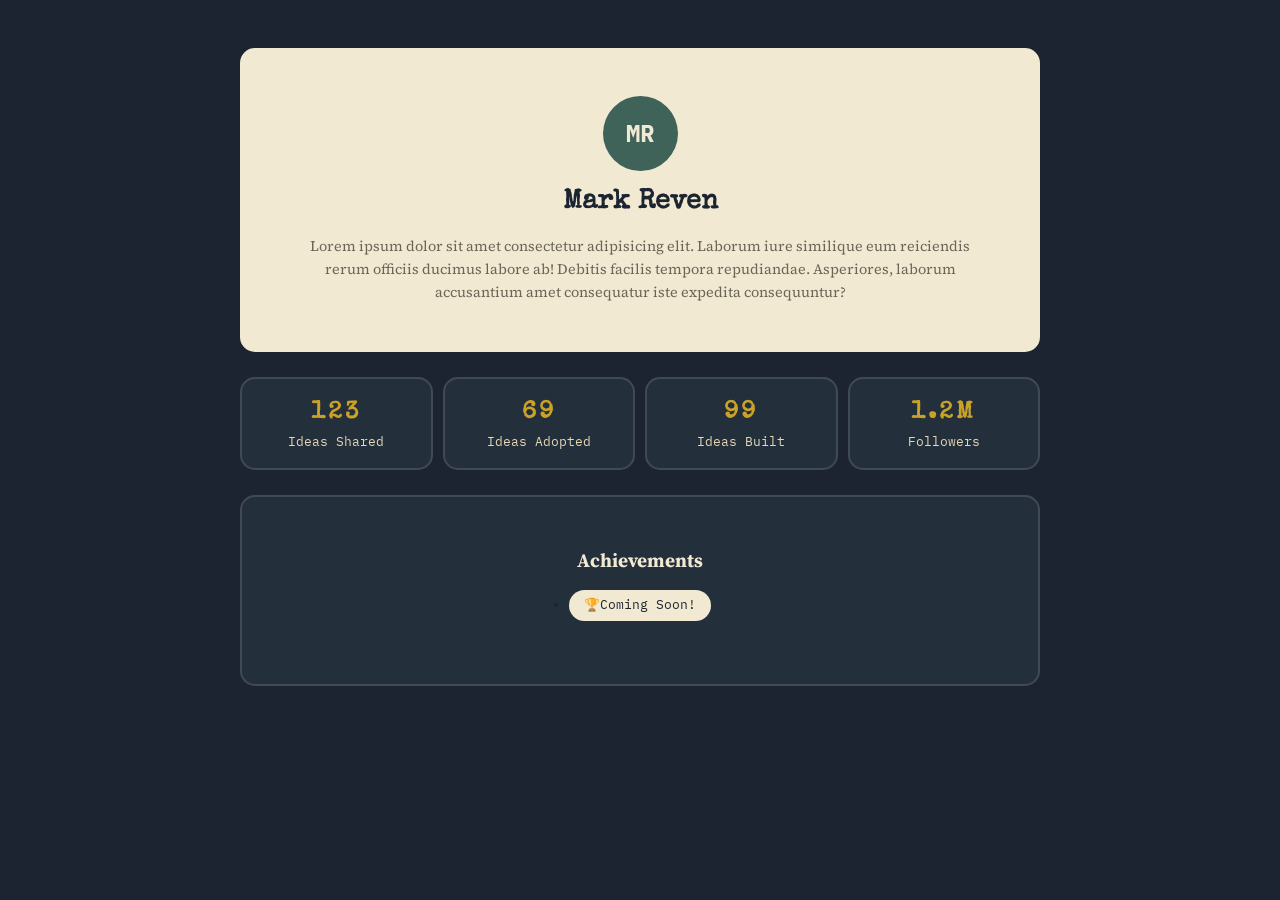
<file: public/pages/profile.html>
<!DOCTYPE html>
<html lang="en">
<head>
    <meta charset="UTF-8">
    <meta name="viewport" content="width=device-width, initial-scale=1.0">
    <title>Profile</title>
    <link rel="stylesheet" href="/public/styles/global.css">
    <link rel="stylesheet" href="/public/components/profile/profile.css">
</head>
<body>
    <section class="profile-container">
        <div class="profile-card">
            <h2 class="profile-avatar">MR</h2>
            <h2 class="profile-name">Mark Reven</h2>
            <p class="profile-bio">Lorem ipsum dolor sit amet consectetur adipisicing elit. Laborum iure similique eum reiciendis rerum officiis ducimus labore ab! Debitis facilis tempora repudiandae. Asperiores, laborum accusantium amet consequatur iste expedita consequuntur?</p>
        </div>
        <div class="profile-stats">
            <div class="profile-stats-row">
                <h2 class="profile-stats-num" id="ideas-shared">123</h2>
                <p class="stats-title">Ideas Shared</p>
            </div>
            <div class="profile-stats-row">
                <h2 class="profile-stats-num" id="ideas-adopted">69</h2>
                <p class="stats-title">Ideas Adopted</p>
            </div>
            <div class="profile-stats-row">
                <h2 class="profile-stats-num" id="ideas-Built">99</h2>
                <p class="stats-title">Ideas Built</p>
            </div>
            <div class="profile-stats-row">
                <h2 class="profile-stats-num" id="followers">1.2M</h2>
                <p class="stats-title">Followers</p>
            </div>
        </div>
        <div class="profile-achievements">
            <h2>Achievements</h2>
            <div class="achievements-container">
                <ul>
                    <li class="achievement">🏆Coming Soon!</li>
                </ul>
            </div>
        </div>
    </section>
</body>
</html>
</file>
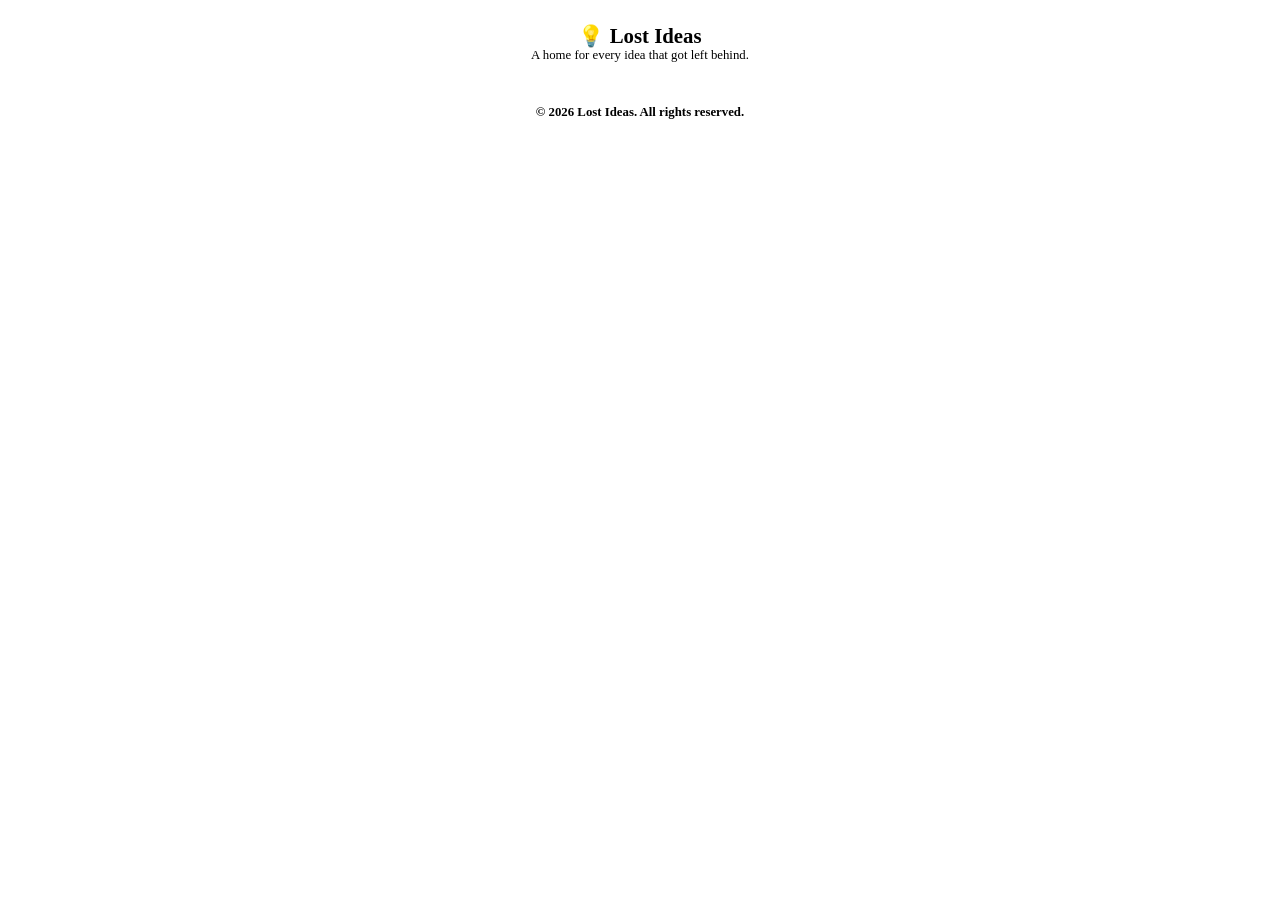
<file: public/components/footer/footer.html>
<!DOCTYPE html>
<html lang="en">
<head>
    <meta charset="UTF-8">
    <meta name="viewport" content="width=device-width, initial-scale=1.0">
    <title>Lost Ideas</title>
    <link rel="stylesheet" href="/public/components/footer/footer.css">
</head>
<body>
    <footer>
        <div class="top">
            <h3>💡 Lost Ideas</h3>
            <p>A home for every idea that got left behind.</p>
        </div>
        <div class="divider">&nbsp;</div>
        <div class="bot">
            <p>© 2026 Lost Ideas. All rights reserved.</p>
        </div>
    </footer>
</body>
</html>
</file>
<file: public/styles/global.css>
@import url('https://fonts.googleapis.com/css2?family=Special+Elite&family=Source+Serif+4:ital,wght@0,400;0,600;1,400&family=IBM+Plex+Mono:wght@400;500;600&display=swap');

:root {
    --ink:#1B2430;
    --ink-soft:#242F3C;
    --ink-line: rgba(241,233,210,0.14);
    --paper:#F1E9D2;
    --paper-dark:#E4D8B4;
    --stamp-red:#A23B2E;
    --filed-teal:#3F6259;
    --filed-teal-deep:#2C4640;
    --pencil:#6B6558;
    --thread-gold:#C9A227;
    --amber-ink:#A97A1E;
    --navh:76px;
    --footh: 80px;
    --special-elite: "Special Elite", monospace;
    --ibm: "IBM Plex Mono", monospace;
    --arial: Arial, sans-serif;
    --source: "Source Serif 4", serif;
}
</file>
<file: public/components/profile/profile.css>
* {
    box-sizing: border-box;
    padding: 0;
    margin: 0;
}

html,
body {
    font-family: Arial, sans-serif;
    color: var(--paper);
    background: var(--ink);
    line-height: 1.6;
}

body {
    display: flex;
    flex-direction: column;
    scroll-behavior: smooth;
}

.profile-container {
    display: flex;
    flex-direction: column;
    padding: 3rem 0;
    max-width: 800px;
    width: 100%;
    margin: 0 auto;
    justify-content: center;
    align-items: center;
    gap: 25px;
}

.profile-card{
    display: flex;
    flex-direction: column;
    background-color: var(--paper);
    text-align: center;
    padding: 3rem;
    border-radius: 15px;
    align-items: center;
    gap: 10px;
}

.profile-avatar {
    color: var(--paper);
    font-family: var(--ibm);
    border-radius: 50%;
    background-color: var(--filed-teal);
    width: 75px;
    height: 75px;
    align-content: center;
}

.profile-name {
    font-family: var(--special-elite);
    color: var(--ink);
    font-size: 1.7rem;
}

.profile-bio{
    font-family: var(--source);
    color: var(--pencil);
    font-size: 0.9rem;
}

.profile-stats{
    display: flex;
    width: 100%;
    flex-direction: row;
    justify-content:space-between;
    gap: 10px;
}

.profile-stats-row{
    background-color: var(--ink-soft);
    padding: 15px 35px;
    width: 100%;
    text-align: center;
    border: 2px solid var(--ink-line);
    border-radius: 15px;

}

.profile-stats-num{
    font-family: var(--special-elite);
    font-size: 1.5rem;
    letter-spacing: 3px;
    color: var(--thread-gold);
}

.stats-title{
    font-family: var(--ibm);
    color: var(--paper-dark);
    font-size: 0.8rem;
}

.profile-achievements{
    background-color: var(--ink-soft);
    width: 100%;
    display: flex;
    flex-direction: column;
    justify-content: center;
    align-items: center;
    padding: 3rem;
    border-radius: 15px;
    border: 2px solid var(--ink-line);
}

.profile-achievements h2{
    font-family: var(--source);
    font-size: 1.2rem;
    color: var(--paper);
}

.achievements-container{
    padding: 15px 0;
    display: flex;
    align-items: center;
    justify-content: center;
}

.achievement{
    padding: 5px 15px;
    text-align: center;
    text-decoration: none;
    color: var(--ink);
    background-color: var(--paper);
    border-radius: 25px;
    font-family: var(--ibm);
    font-size: 0.8rem;
}
</file>
<file: public/components/footer/footer.css>
* {
    box-sizing: border-box;
    margin: 0;
    padding: 0;
}

body{
    height: 100%;
}

footer{
    padding: 1.5rem 3rem;
    background-color: var(--ink-soft);
    z-index: 10;
    display: flex;
    flex-direction: column;
    flex: 1;
    text-align: center;
}

.top h3{
    font-family: var(--special-elite);
    font-size: 1.3rem;
}

.top p{
    font-size: 0.8rem;
    color: var(--pencil);
    font-family: var(--source);
}

.divider{
    margin-top: 1.5rem;
    border-top: 1px solid var(--ink-line);
}

.bot p{
    font-family: var(--ibm);
    font-size: 0.8rem;
    color: var(--pencil);
    font-weight: bold;
}
</file>
